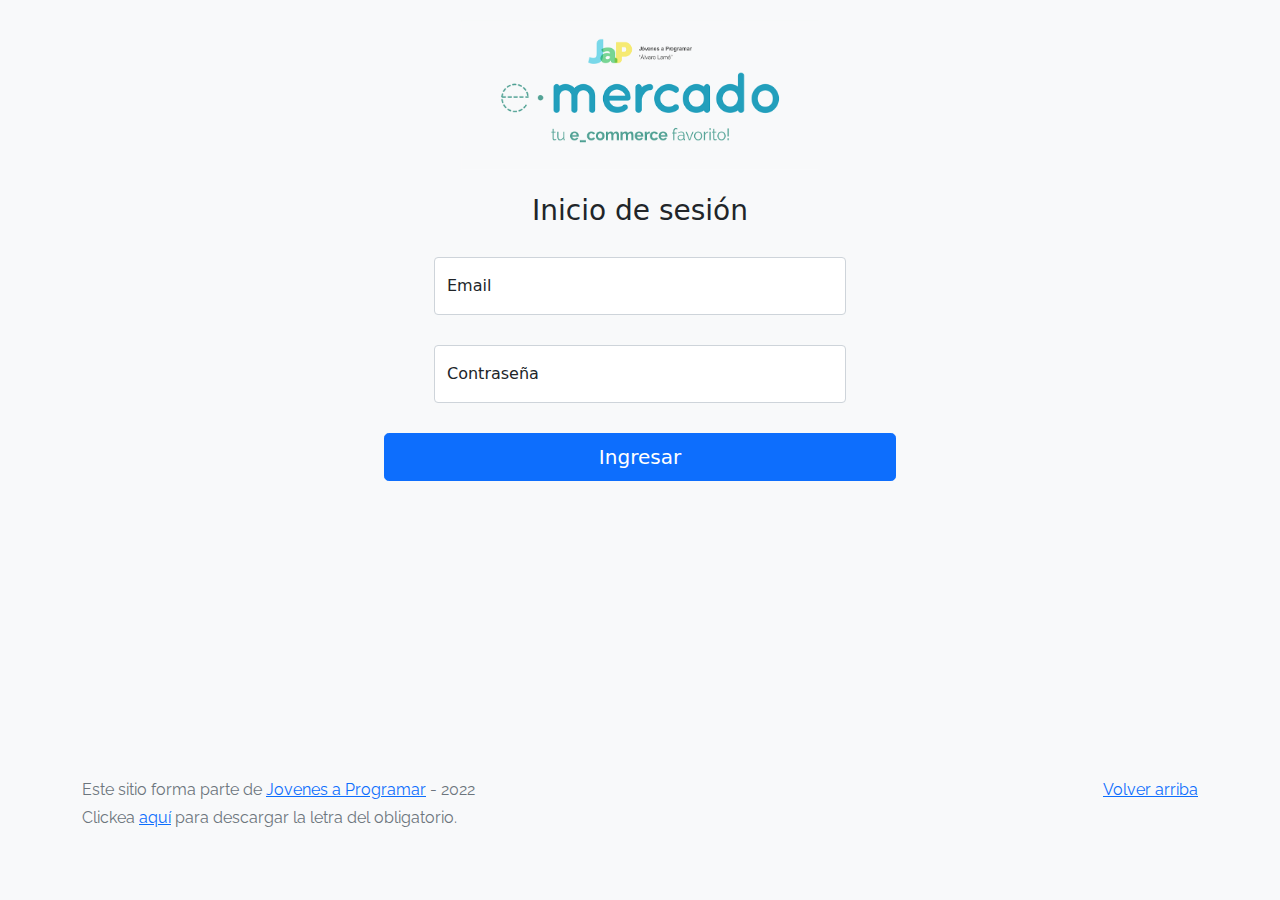
<file: index.html>
<!DOCTYPE html>
<html lang="es">

<head>
  <meta http-equiv="Content-Type" content="text/html; charset=UTF-8">
  <meta name="viewport" content="width=device-width, initial-scale=1, shrink-to-fit=no">
  <title>eMercado - Todo lo que busques está aquí</title>

  <link href="https://fonts.googleapis.com/css?family=Raleway:300,300i,400,400i,700,700i,900,900i" rel="stylesheet">
  <link href="css/bootstrap.min.css" rel="stylesheet">
  <link href="css/styles.css" rel="stylesheet">
</head>

<body>
  <nav class="navbar navbar-expand-lg navbar-dark bg-dark p-1">
    <div class="container">
      <button class="navbar-toggler" type="button" data-bs-toggle="collapse" data-bs-target="#navbarNav"
        aria-controls="navbarNav" aria-expanded="false" aria-label="Toggle navigation">
        <span class="navbar-toggler-icon"></span>
      </button>
      <div class="collapse navbar-collapse" id="navbarNav">
        <ul class="navbar-nav w-100 justify-content-between">
          <li class="nav-item">
            <a class="nav-link active" href="index.html">Inicio</a>
          </li>
          <li class="nav-item">
            <a class="nav-link" href="categories.html">Categorías</a>
          </li>
          <li class="nav-item">
            <a class="nav-link" href="sell.html">Vender</a>
          </li>
          <li class="nav-item">
          </li>
        </ul>
      </div>
    </div>
  </nav>
  <main>
    <div class="jumbotron text-center"></div>
    <div class="album py-5 bg-light">
      <div class="container">
        <div class="row">
          <div class="col-md-4">
            <div class="card mb-4 shadow-sm custom-card cursor-active" id="autos">
              <img class="bd-placeholder-img card-img-top" src="img/cars_index.jpg"
                alt="Imgagen representativa de la categoría 'Autos'">
              <h3 class="m-3">Autos</h3>
              <div class="card-body">
                <p class="card-text">Los mejores precios en autos 0 kilómetro, de alta y media gama.</p>
              </div>
            </div>
          </div>
          <div class="col-md-4">
            <div class="card mb-4 shadow-sm custom-card cursor-active" id="juguetes">
              <img class="bd-placeholder-img card-img-top" src="img/toys_index.jpg"
                alt="Imgagen representativa de la categoría 'Juguetes'">
              <h3 class="m-3">Juguetes</h3>
              <div class="card-body">
                <p class="card-text">Encuentra aquí los mejores precios para niños/as de cualquier edad.</p>
              </div>
            </div>
          </div>
          <div class="col-md-4">
            <div class="card mb-4 shadow-sm custom-card cursor-active" id="muebles">
              <img class="bd-placeholder-img card-img-top" src="img/furniture_index.jpg"
                alt="Imgagen representativa de la categoría 'Muebles'">
              <h3 class="m-3">Muebles</h3>
              <div class="card-body">
                <p class="card-text">Muebles antiguos, nuevos y para ser armados por uno mismo.</p>
              </div>
            </div>
          </div>
        </div>
        <div class="row">
          <a class="btn btn-light btn-lg btn-block" href="categories.html">Y mucho más!</a>
        </div>
      </div>
    </div>
  </main>
  <footer class="text-muted">
    <div class="container">
      <p class="float-end">
        <a href="#">Volver arriba</a>
      </p>
      <p>Este sitio forma parte de <a href="https://jovenesaprogramar.edu.uy/" target="_blank">Jovenes a Programar</a> -
        2022</p>
      <p>Clickea <a target="_blank" href="Letra.pdf">aquí</a> para descargar la letra del obligatorio.</p>
    </div>
  </footer>
  <script src="js/bootstrap.bundle.min.js"></script>
  <script src="js/index.js"></script>
  <script src="js/init.js"></script>
</body>

</html>
</file>
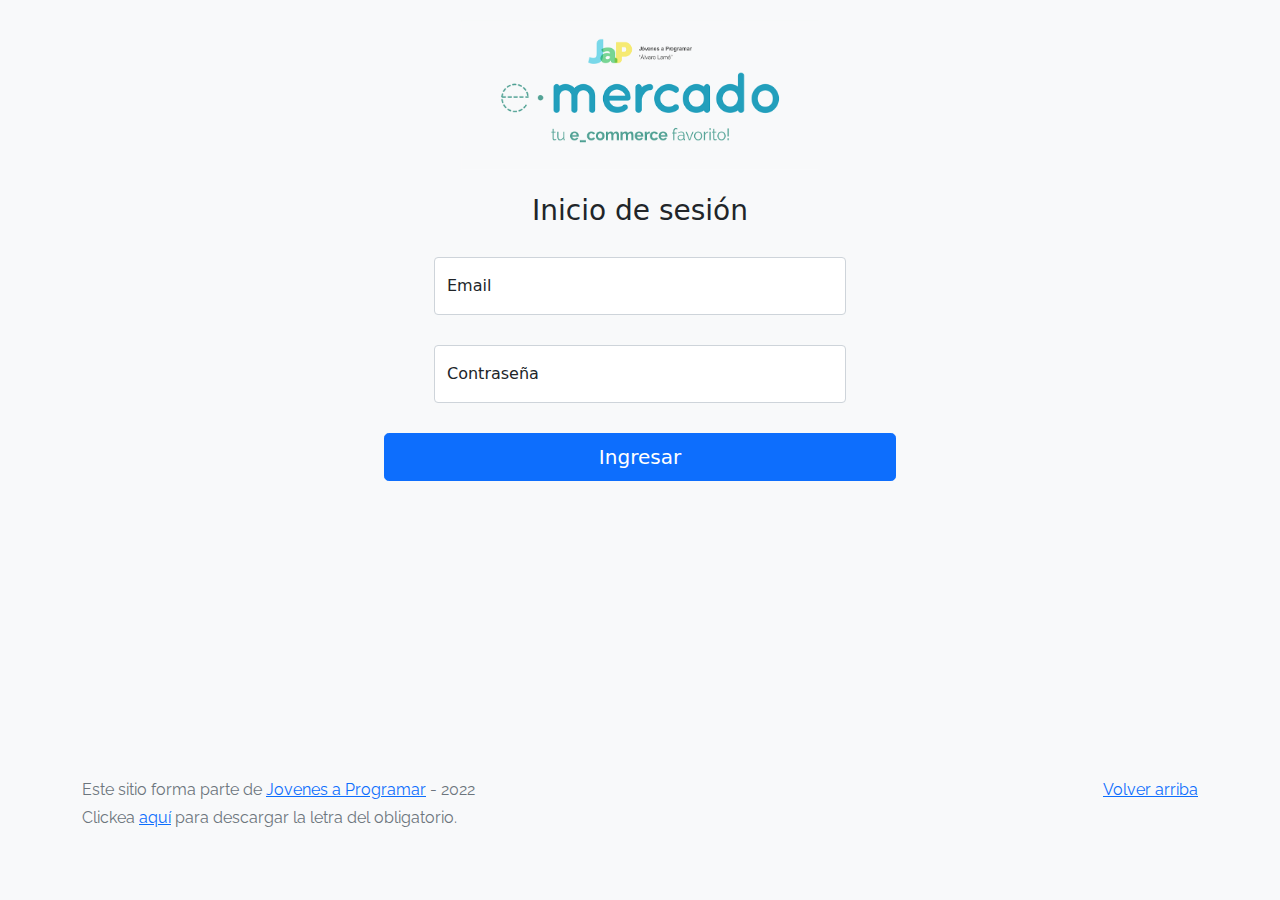
<file: cart.html>
<!DOCTYPE html>
<html lang="es">

<head>
  <meta http-equiv="Content-Type" content="text/html; charset=UTF-8">
  <meta name="viewport" content="width=device-width, initial-scale=1, shrink-to-fit=no">
  <title>eMercado - Todo lo que busques está aquí</title>
  <link href="https://fonts.googleapis.com/css?family=Raleway:300,300i,400,400i,700,700i,900,900i" rel="stylesheet">
  <link href="css/bootstrap.min.css" rel="stylesheet">
  <link href="css/font-awesome.min.css" rel="stylesheet">
  <link href="css/styles.css" rel="stylesheet">
</head>

<body>
  <nav class="navbar navbar-expand-lg navbar-dark bg-dark p-1">
    <div class="container">
      <button class="navbar-toggler" type="button" data-bs-toggle="collapse" data-bs-target="#navbarNav"
        aria-controls="navbarNav" aria-expanded="false" aria-label="Toggle navigation">
        <span class="navbar-toggler-icon"></span>
      </button>
      <div class="collapse navbar-collapse" id="navbarNav">
        <ul class="navbar-nav w-100 justify-content-between">
          <li class="nav-item">
            <a class="nav-link" href="index.html">Inicio</a>
          </li>
          <li class="nav-item">
            <a class="nav-link" href="categories.html">Categorías</a>
          </li>
          <li class="nav-item">
            <a class="nav-link" href="sell.html">Vender</a>
          </li>
          <li class="nav-item">
          </li>
        </ul>
      </div>
    </div>
  </nav>
  <main>
    <div class="mx-auto p-4 container">
        <div class=" my-2 text-center">
          <h2>Carrito de compras</h2>
        </div>


        <div id="empty-cart-alert" hidden>
          <div class="m-5 p-5 bg-light d-flex justify-content-between">
            <div>
              <h4 class="alert-heading">No hay productos en el carrito...</h4>
            </div>
            <div>
              <a href="categories.html"><button class=" btn btn-dark">Buscar productos</button></a>
            </div>
          </div>
        </div>

        
        <div class=" m-5 p-2 lead" id="cart-div">
          <div class="row h-100">
            <div class="col-9 d-flex align-items-end">
              <h4 class="" id="cartListTitle">Artículos a comprar</h4>
            </div>
            <div class="col-3 my-auto d-flex align-items-start p-2">
              <a class="btn btn-success" href="categories.html"><i class="fas fa-plus fa-align-left mx-2"></i>Seguir comprando</a>
            </div>
          </div>
          <div class=" m-3">
            <table class="table small mt-4">
              <thead class=" text-center">
                <tr>
                  <th scope="col"></th>
                  <th scope="col">Nombre</th>
                  <th scope="col">Costo</th>
                  <th scope="col">Cantidad</th>
                  <th scope="col">Subtotal</th>
                  <th scope="col"></th>
                </tr>
              </thead>
              <tbody class=" align-middle text-center" id="cart-table">
                
              </tbody>
            </table>
            <div class="text-danger p-3 text-center" id="cartListInvalidFeedback" hidden>
              La cantidad debe ser mayor que uno en todos los productos.
            </div>
          </div>

          <hr class=" my-5">

          <div class="">
            <form action="" novalidate>
              <h4 >Tipo de envío</h4>
              <div class=" m-2 mb-5">
                <div class="form-check">
                  <input class="form-check-input" type="radio" value="0.15" name="shipping-radio" id="premium" onchange="showCosts()">
                  <label class="form-check-label" for="premium">
                    Premium: 2 a 5 días (15%)
                  </label>
                </div>
                <div class="form-check">
                  <input class="form-check-input" type="radio" value="0.07" name="shipping-radio" id="express" onchange="showCosts()">
                  <label class="form-check-label" for="express">
                    Express: 5 a 8 días (7%)
                  </label>
                </div>
                <div class="form-check">
                  <input class="form-check-input" type="radio" value="0.05" name="shipping-radio" id="standard" onchange="showCosts()" checked>
                  <label class="form-check-label" for="standard">
                    Standard: 12 a 15 días (5%)
                  </label>
                </div>
              </div>
              <h4 id="shippingAdressTitle">Dirección de envío</h4>
              <div class="container">
                <div class="row my-2">
                  <div class="col">
                    <label for="street" class=" form-label">Calle</label>
                    <input type="text" class="form-control toValidateAdress" id="street" required>
                    <div class="invalid-feedback">
                      Ingresa una calle.
                    </div>
                  </div>
                  <div class="col">
                    <label for="number" class=" form-label">Número</label>
                    <input type="text" class="form-control w-75 toValidateAdress" id="number" required>
                    <div class="invalid-feedback">
                      Ingresa un número.
                    </div>
                  </div>
                </div>
                <div class="row my-2">
                  <div class="col">
                    <label for="corner" class=" form-label">Esquina</label>
                    <input type="text" class="form-control toValidateAdress" id="corner" required>
                    <div class="invalid-feedback">
                      Ingresa una esquina.
                    </div>
                  </div>
                  <div class="col">
                  </div>
                </div>
              </div>
              <hr class=" my-5">
              <h4 class=" mb-4">Costos</h4>
              <div>
                <ul class="list-group mx-2">
                  <li class="list-group-item">
                    <div class="row">
                      <div class="col-10"><p>Subtotal</p></div>
                      <div class="col-2" id="subTotal">X</div>
                    </div>
                    <div>
                      <p class=" text-muted small">Costo unitario del producto por unidad</p>
                    </div></li>
                    <li class="list-group-item">
                       <div class="row">
                         <div class="col-10"><p>Costo de envío</p></div>
                         <div class="col-2" id="costoDeEnvio">X</div>
                       </div>
                       <div>
                         <p class=" text-muted small">Según el tipo de envío</p>
                       </div></li>
                    <li class="list-group-item">
                      <div class="row">
                        <div class="col-10 my-2"><p>Total</p></div>
                        <div class="col-2 fw-bold my-2" id="total">X</div>
                      </div>
                </ul>
              </div>
              <hr class=" my-5">
              <h4>Forma de pago</h4>
              <div class="p-3 row">
                <p class="col-3 d-flex align-content-center my-auto" id="payMethodText">No se ha seleccionado</p>
                <button type="button" class="btn btn-link mx-3 my-auto col-2" id="payMethodButton" data-bs-toggle="modal" data-bs-target="#payModal">
                  Seleccionar 
                </button>
                <div class="row invalid-feedback">
                  Debe seleccionar una forma de pago.
                </div>
              </div>
              <div class="my-5">
                <button class="btn btn-primary btn-lg w-100" id="buyButton">Finalizar compra</button>
              </div>
              <div class="alert alert-success alert-dismissible fade show" role="alert" id="successAlert" hidden>
                Has comprado con éxito!
                <button type="button" class="btn-close" data-bs-dismiss="alert" aria-label="Close"></button>
              </div>
                
                <!-- Modal -->
                <div class="modal fade" id="payModal" tabindex="-1" aria-labelledby="payModalLabel" aria-hidden="true">
                  <div class="modal-dialog">
                    <div class="modal-content">
                      <div class="modal-header">
                        <h5 class="modal-title fw-bold" id="payModalLabel">Forma de pago</h5>
                        <p class="text-danger my-auto" id="payModalFeedbackText" hidden>Seleccione una forma de pago</p>
                      </div>
                      <div class="modal-body small p-4">
                        <div>
                          <input class="form-check-input" type="radio" name="flexRadioPayForm" id="flexRadioCreditCard" value="creditCard" onclick="changePayMethod(this.value)">
                          <label class="form-check-label" for="flexRadioDefault1" id="creditCardLabel">
                            Tarjeta de crédito
                          </label>
                          <hr>
                          <div class="row">
                            <div class="col-6">
                              <label for="exampleFormControlInput1" class="form-label">Número de tarjeta</label>
                              <input type="text" class="form-control creditCard modalInput" id="cardNum" disabled>
                            </div>
                            <div class="col-6">
                              <label for="exampleFormControlInput1" class="form-label">Código de seg.</label>
                              <input type="text" class="form-control w-50 creditCard modalInput" id="cardCode" disabled>
                            </div>
                          </div>
                          <div class="row">
                            <div class="col-6 mt-3">
                              <label for="exampleFormControlInput1" class="form-label">Vencimiento (MM/AA)</label>
                              <input type="text" class="form-control creditCard modalInput" id="cardExp" disabled>
                            </div>
                          </div>
                        </div>
                        <div class="mt-4">
                          <input class="form-check-input" type="radio" name="flexRadioPayForm" id="flexRadioTransfer" value="transfer" onclick="changePayMethod(this.value)">
                          <label class="form-check-label" for="flexRadioDefault1" id="transferLabel">
                            Transferencia bancaria
                          </label>
                          <hr>
                          <div class="row">
                            <div class="col-6">
                              <label for="exampleFormControlInput1" class="form-label">Número de cuenta</label>
                              <input type="text" class="form-control transfer modalInput" id="accountNum" disabled>
                            </div>
                          </div>
                        </div>
                      </div>
                      <div class="modal-footer">
                        <button type="button" class="btn btn-primary" data-bs-dismiss="modal">Cerrar</button>
                      </div>
                    </div>
                  </div>
                </div>
            </form>
          </div>
        </div>
    </div>
  </main>
  <footer class="text-muted">
    <div class="container">
      <p class="float-end">
        <a href="#">Volver arriba</a>
      </p>
      <p>Este sitio forma parte de <a href="https://jovenesaprogramar.edu.uy/" target="_blank">Jovenes a Programar</a> -
        2022</p>
      <p>Clickea <a target="_blank" href="Letra.pdf">aquí</a> para descargar la letra del obligatorio.</p>
    </div>
  </footer>
  <div id="spinner-wrapper">
    <div class="lds-ring">
      <div></div>
      <div></div>
      <div></div>
      <div></div>
    </div>
  </div>
  <script src="js/bootstrap.bundle.min.js"></script>
  <script src="js/init.js"></script>
  <script src="js/cart.js"></script>
</body>

</html>
</file>
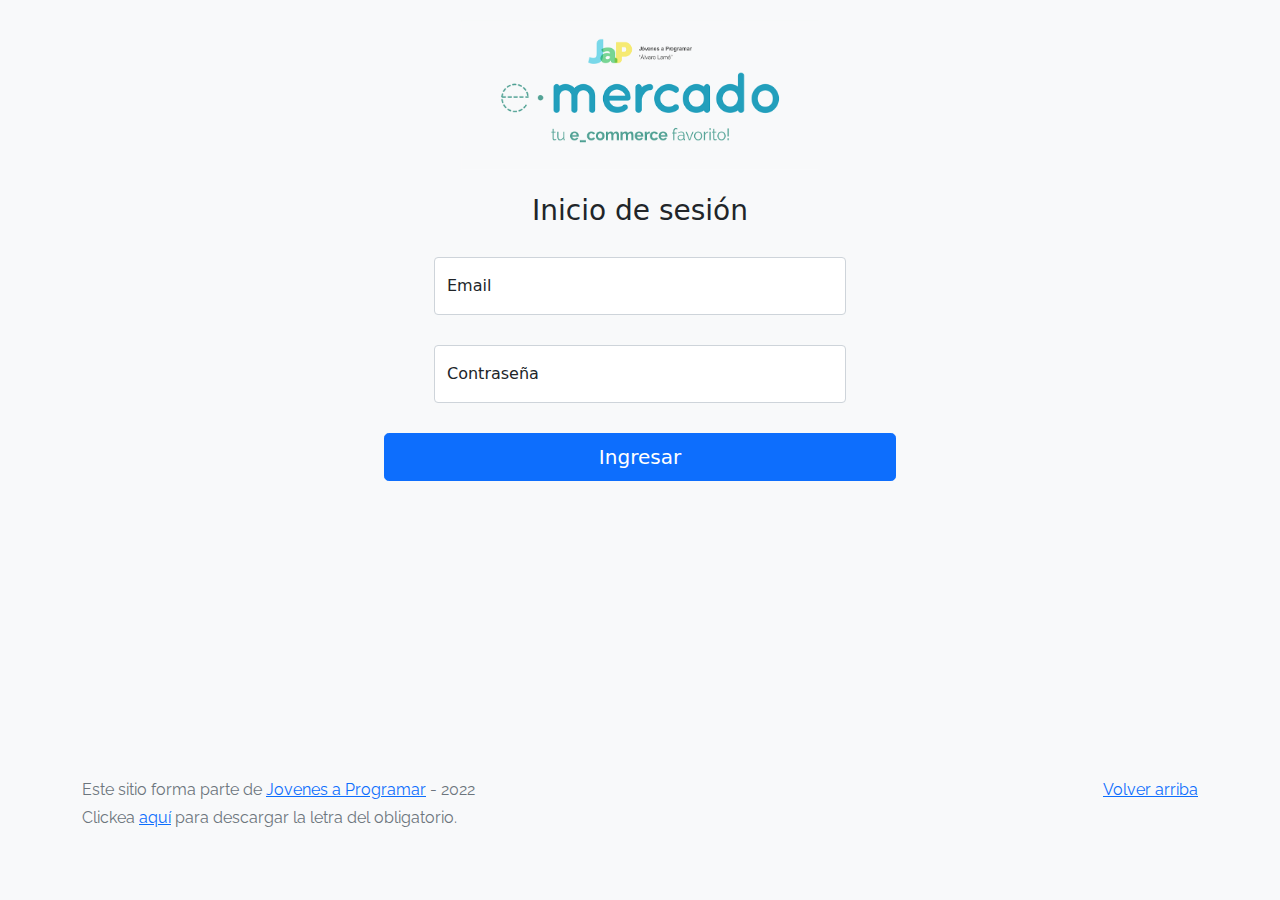
<file: categories.html>
<!DOCTYPE html>
<html lang="es">

<head>
  <meta http-equiv="Content-Type" content="text/html; charset=UTF-8">
  <meta name="viewport" content="width=device-width, initial-scale=1, shrink-to-fit=no">
  <title>eMercado - Todo lo que busques está aquí</title>

  <link href="https://fonts.googleapis.com/css?family=Raleway:300,300i,400,400i,700,700i,900,900i" rel="stylesheet">
  <link href="css/font-awesome.min.css" rel="stylesheet">
  <link href="css/bootstrap.min.css" rel="stylesheet">
  <link href="css/styles.css" rel="stylesheet">
</head>

<body>
  <nav class="navbar navbar-expand-lg navbar-dark bg-dark p-1">
    <div class="container">
      <button class="navbar-toggler" type="button" data-bs-toggle="collapse" data-bs-target="#navbarNav"
        aria-controls="navbarNav" aria-expanded="false" aria-label="Toggle navigation">
        <span class="navbar-toggler-icon"></span>
      </button>
      <div class="collapse navbar-collapse" id="navbarNav">
        <ul class="navbar-nav w-100 justify-content-between">
          <li class="nav-item">
            <a class="nav-link" href="index.html">Inicio</a>
          </li>
          <li class="nav-item">
            <a class="nav-link active" href="categories.html">Categorías</a>
          </li>
          <li class="nav-item">
            <a class="nav-link" href="sell.html">Vender</a>
          </li>
          <li class="nav-item">
          </li>
        </ul>
      </div>
    </div>
  </nav>
  <main class="pb-5">
    <div class="text-center p-4">
      <h2>Categorías</h2>
      <p class="lead">Verás aquí todas las categorías del sitio.</p>
    </div>
    <div class="container">
      <div class="row">
        <div class="col text-end">
          <div class="btn-group btn-group-toggle mb-4" data-bs-toggle="buttons">
            <input type="radio" class="btn-check" name="options" id="sortAsc">
            <label class="btn btn-light btn-filter" for="sortAsc">A-Z</label>
            <input type="radio" class="btn-check" name="options" id="sortDesc">
            <label class="btn btn-light btn-filter" for="sortDesc">Z-A</label>
            <input type="radio" class="btn-check" name="options" id="sortByCount" checked>
            <label class="btn btn-light btn-filter" for="sortByCount"><i class="fas fa-sort-amount-down mr-1"></i></label>
          </div>
        </div>
      </div>
      <div class="row">
        <div class="col-lg-6 offset-lg-6 col-md-12 mb-1 container">
          <div class="row container p-0 m-0">
            <div class="col">
              <p class="font-weight-normal text-end my-2">Cant.</p>
            </div>
            <div class="col">
              <input class="form-control" type="number" placeholder="min." id="rangeFilterCountMin">
            </div>
            <div class="col">
              <input class="form-control" type="number" placeholder="máx." id="rangeFilterCountMax">
            </div>
            <div class="col-3 p-0">
              <div class="btn-group" role="group">
                <button class="btn btn-light btn-block" id="rangeFilterCount">Filtrar</button>
                <button class="btn btn-link btn-sm" id="clearRangeFilter">Limpiar</button>
              </div>
            </div>
          </div>
        </div>
      </div>
      <div class="row">
        <div class="list-group" id="cat-list-container">
        </div>
      </div>
    </div>
  </main>
  <footer class="text-muted">
    <div class="container">
      <p class="float-end">
        <a href="#">Volver arriba</a>
      </p>
      <p>Este sitio forma parte de <a href="https://jovenesaprogramar.edu.uy/" target="_blank">Jovenes a Programar</a> -
        2022</p>
      <p>Clickea <a target="_blank" href="Letra.pdf">aquí</a> para descargar la letra del obligatorio.</p>
    </div>
  </footer>
  <div id="spinner-wrapper">
    <div class="lds-ring">
      <div></div>
      <div></div>
      <div></div>
      <div></div>
    </div>
  </div>
  <script src="js/bootstrap.bundle.min.js"></script>
  <script src="js/init.js"></script>
  <script src="js/categories.js"></script>
</body>

</html>
</file>
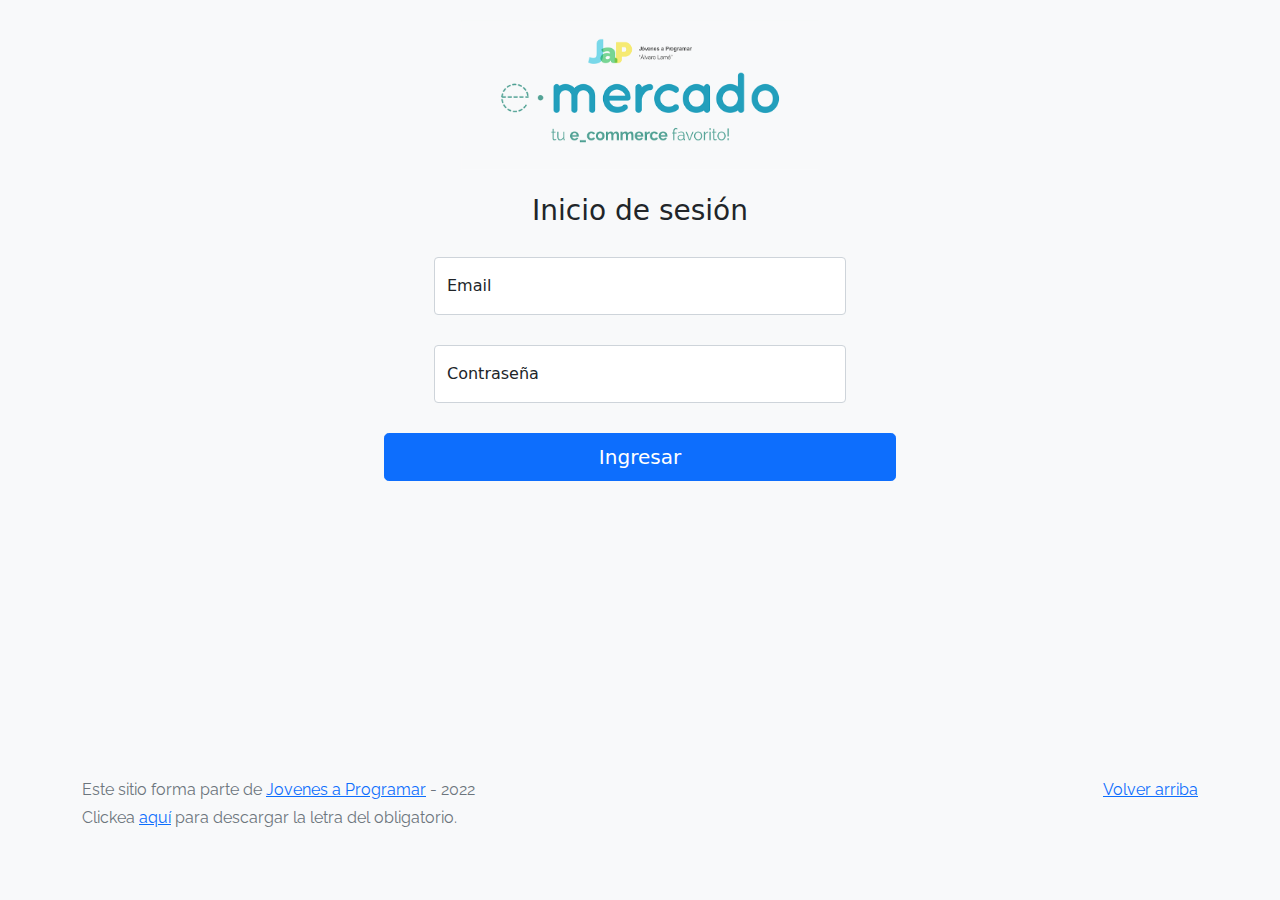
<file: login.html>
<!DOCTYPE html>
<html lang="es">

<head>
  <meta http-equiv="Content-Type" content="text/html; charset=UTF-8">
  <meta name="viewport" content="width=device-width, initial-scale=1, shrink-to-fit=no">
  <title>eMercado - Todo lo que busques está aquí</title>

  <link href="https://fonts.googleapis.com/css?family=Raleway:300,300i,400,400i,700,700i,900,900i" rel="stylesheet">
  <link href="css/bootstrap.min.css" rel="stylesheet">
  <link href="css/styles.css" rel="stylesheet">
  <style>
    body {
      background-color: rgb(248, 249, 250);
    }
  </style>
</head>

<body>

  <body class="text-center login-background">
    <main class="form-signin">
      <form novalidate>
        <img class="mb-4" src="img/login.png" alt="login image">
        <h1 class="h3 mb-3 fw-normal">Inicio de sesión</h1>

        <div class="form-floating">
          <input type="email" class="form-control" id="email" placeholder="name@example.com" required>
          <label for="floatingInput">Email</label>
          <div class="invalid-feedback">
            Ingresa tu email.
          </div>
        </div>
        <div class="form-floating">
          <input type="password" class="form-control" id="password" placeholder="Password" required>
          <label for="floatingPassword">Contraseña</label>
          <div class="invalid-feedback">
            Ingresa tu contraseña.
          </div>
        </div>
        <button class="w-100 btn btn-lg btn-primary" type="submit" id="lgBtn">Ingresar</button>

        <div id="g_id_onload"
         data-client_id="337129295958-612mpjkvrt7o5lej5l8ekdjqp88a6okp.apps.googleusercontent.com"
         data-login_uri=""
         data-auto_prompt="false">
      </div>
      <div class="g_id_signin mt-3"
         data-type="standard"
         data-size="large"
         data-theme="outline"
         data-text="sign_in_with"
         data-shape="rectangular"
         data-logo_alignment="center">
      </div>
      
      </form>
    </main>
    <footer class="text-muted lg-footer">
      <div class="container">
        <p class="float-end">
          <a href="#">Volver arriba</a>
        </p>
        <p>Este sitio forma parte de <a href="https://jovenesaprogramar.edu.uy/" target="_blank">Jovenes a Programar</a>
          -
          2022</p>
        <p>Clickea <a target="_blank" href="Letra.pdf">aquí</a> para descargar la letra del obligatorio.</p>
      </div>
    </footer>
    <div id="spinner-wrapper">
      <div class="lds-ring">
        <div></div>
        <div></div>
        <div></div>
        <div></div>
      </div>
    </div>
    <script src="https://accounts.google.com/gsi/client" async defer></script>
    <script src="js/login.js"></script>
    <script src="js/init.js"></script>
  </body>

</html>
</file>
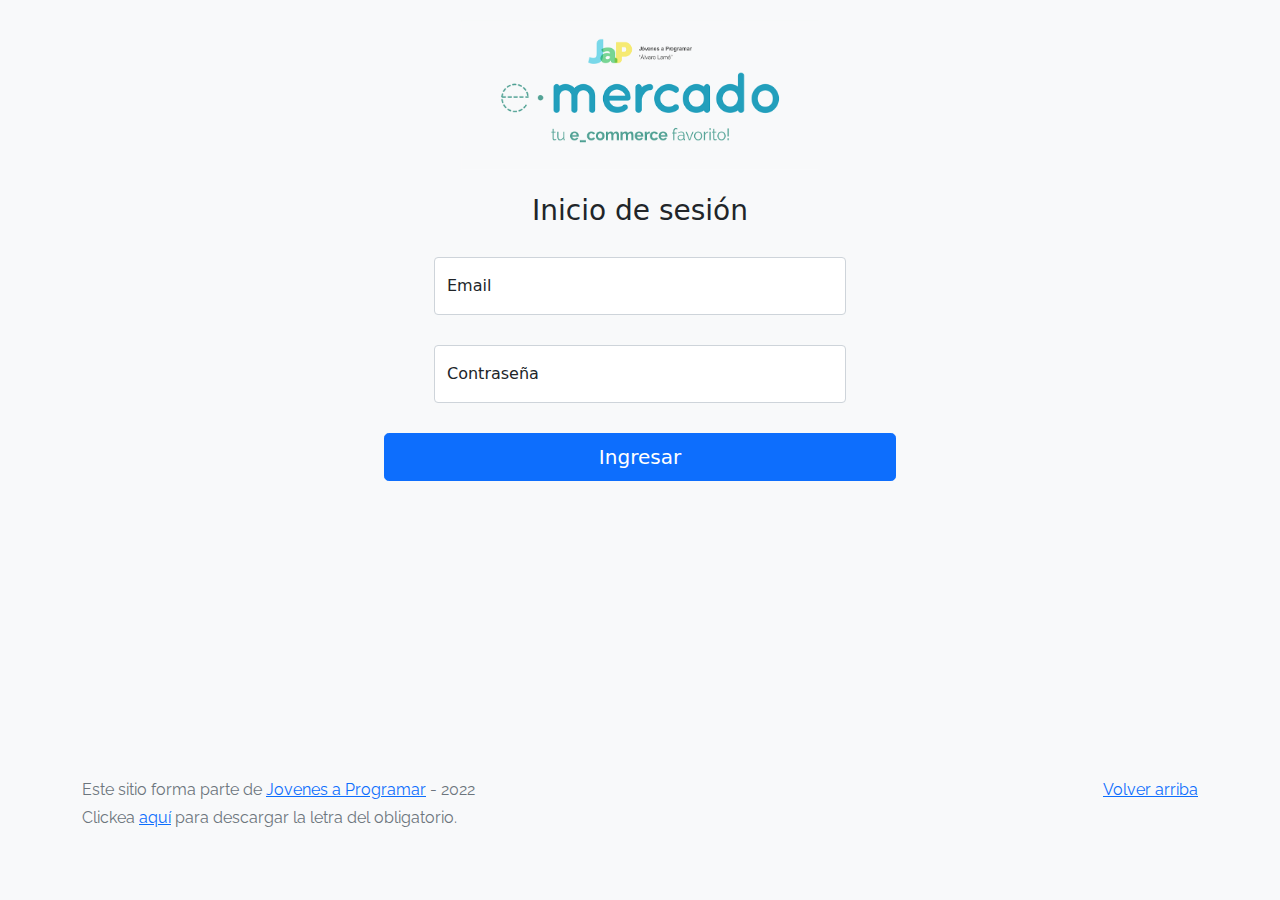
<file: my-profile.html>
<!DOCTYPE html>
<html lang="es">

<head>
  <meta http-equiv="Content-Type" content="text/html; charset=UTF-8">
  <meta name="viewport" content="width=device-width, initial-scale=1, shrink-to-fit=no">
  <title>eMercado - Todo lo que busques está aquí</title>
  <link href="https://fonts.googleapis.com/css?family=Raleway:300,300i,400,400i,700,700i,900,900i" rel="stylesheet">
  <link href="css/bootstrap.min.css" rel="stylesheet">
  <link href="css/styles.css" rel="stylesheet">
  <style>
    .bd-placeholder-img {
      font-size: 1.125rem;
      text-anchor: middle;
      -webkit-user-select: none;
      -moz-user-select: none;
      -ms-user-select: none;
      user-select: none;
    }

    @media (min-width: 768px) {
      .bd-placeholder-img-lg {
        font-size: 3.5rem;
      }
    }
  </style>
</head>

<body>
  <nav class="navbar navbar-expand-lg navbar-dark bg-dark p-1">
    <div class="container">
      <button class="navbar-toggler" type="button" data-bs-toggle="collapse" data-bs-target="#navbarNav"
        aria-controls="navbarNav" aria-expanded="false" aria-label="Toggle navigation">
        <span class="navbar-toggler-icon"></span>
      </button>
      <div class="collapse navbar-collapse" id="navbarNav">
        <ul class="navbar-nav w-100 justify-content-between">
          <li class="nav-item">
            <a class="nav-link" href="index.html">Inicio</a>
          </li>
          <li class="nav-item">
            <a class="nav-link" href="categories.html">Categorías</a>
          </li>
          <li class="nav-item">
            <a class="nav-link" href="sell.html">Vender</a>
          </li>
          <li class="nav-item">
          </li>
        </ul>
      </div>
    </div>
  </nav>
  <main>
    <div class="container mx-auto p-4">
      <div class="m-5 p-2">
        <div class="row align-items-center">
          <div class="col-10">
            <h2>Perfil</h2>
          </div>
          <div class="col-2">
            <img src="img/img_perfil.png" alt="foto-de-perfil" id="profilePic" class=" border border-2" style="width: 70%;">
          </div>
        </div>
        <hr class="mt-4">
        <form action="" novalidate>
          <div class="row">
            <div class="col-6">
              <div>
                <label for="profileName" class="form-label">Primer nombre*</label>
                <input type="text" class="form-control mb-3 toValidate" id="profileName" required>
                <div class="invalid-feedback">
                  Debe ingresar un nombre.
                </div>
              </div>
              <div>
                <label for="profileSurname" class="form-label">Primer apellido*</label>
                <input type="text" class="form-control mb-3 toValidate" id="profileSurname" required>
                <div class="invalid-feedback">
                  Debe ingresar un apellido.
                </div>
              </div>
              <div>
                <label for="profileEmail" class="form-label">Email*</label>
                <input type="email" class="form-control mb-3 toValidate" id="profileEmail" required>
                <div class="invalid-feedback">
                  Debe ingresar un mail.
                </div>
              </div>
              <div>
                <label for="profileContact" class="form-label">Teléfono de contacto*</label>
                <input type="text" inputmode="numeric" class="form-control mb-3 toValidate" id="profileContact" required>
                <div class="invalid-feedback">
                  Debe ingresar un numero de contacto.
                </div>
              </div>
              </div>
          <div class="col-6">
            <div>
              <label for="profileName2" class="form-label">Segundo nombre</label>
              <input type="text" class="form-control mb-3" id="profileName2">
            </div>
            <div>
              <label for="profileSurname2" class="form-label">Segundo apellido</label>
              <input type="text" class="form-control mb-3" id="profileSurname2">
            </div>
            <div>
              <label for="profileImgInput" class="form-label">Imagen de perfil</label>
              <input type="file" class="form-control mb-3" id="profileImgInput" accept="image/png, image/jpeg">
            </div>
            <div class=" d-flex justify-content-center">
              <button type="submit" class="btn btn-primary w-50 mt-5 " id="saveChangesBtn">Guardar cambios</button>
            </div>
          </div>
        </form>
        <div id="successAlert"></div>
          <hr class="mt-5">
        </div>
      </div>
    </div>
  </main>
  <footer class="text-muted">
    <div class="container">
      <p class="float-end">
        <a href="#">Volver arriba</a>
      </p>
      <p>Este sitio forma parte de <a href="https://jovenesaprogramar.edu.uy/" target="_blank">Jovenes a Programar</a> -
        2022</p>
      <p>Clickea <a target="_blank" href="Letra.pdf">aquí</a> para descargar la letra del obligatorio.</p>
    </div>
  </footer>
  <script src="js/bootstrap.bundle.min.js"></script>
  <script src="js/init.js"></script>
  <script src="js/my-profile.js"></script>
</body>

</html>
</file>
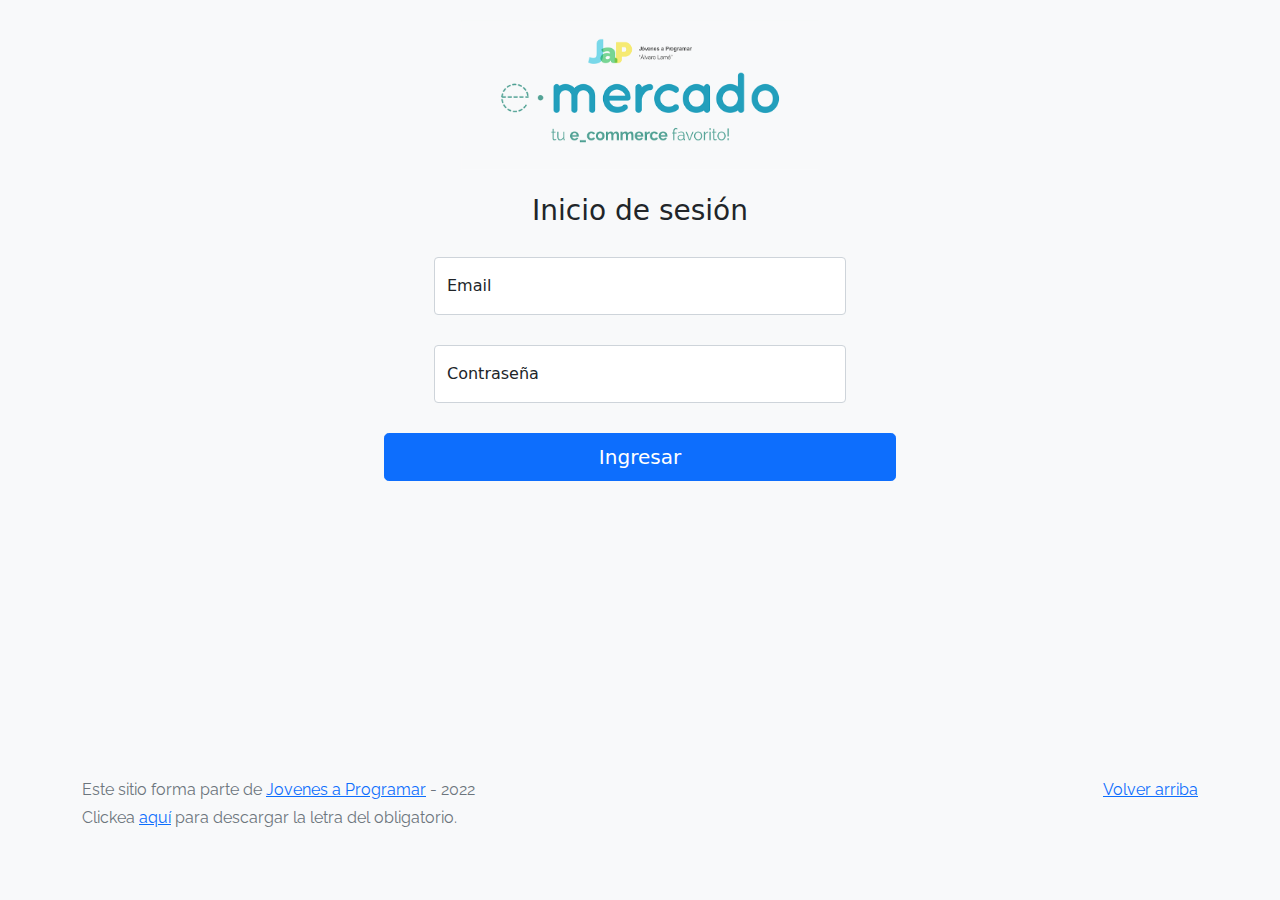
<file: product-info.html>
<!DOCTYPE html>
<html lang="es">

<head>
  <meta http-equiv="Content-Type" content="text/html; charset=UTF-8">
  <meta name="viewport" content="width=device-width, initial-scale=1, shrink-to-fit=no">
  <title>eMercado - Todo lo que busques está aquí</title>

  <link href="https://fonts.googleapis.com/css?family=Raleway:300,300i,400,400i,700,700i,900,900i" rel="stylesheet">
  <link href="css/font-awesome.min.css" rel="stylesheet">
  <link href="css/bootstrap.min.css" rel="stylesheet">
  <link href="css/styles.css" rel="stylesheet">
</head>

<body>
  <nav class="navbar navbar-expand-lg navbar-dark bg-dark p-1">
    <div class="container">
      <button class="navbar-toggler" type="button" data-bs-toggle="collapse" data-bs-target="#navbarNav"
        aria-controls="navbarNav" aria-expanded="false" aria-label="Toggle navigation">
        <span class="navbar-toggler-icon"></span>
      </button>
      <div class="collapse navbar-collapse" id="navbarNav">
        <ul class="navbar-nav w-100 justify-content-between">
          <li class="nav-item">
            <a class="nav-link" href="index.html">Inicio</a>
          </li>
          <li class="nav-item">
            <a class="nav-link" href="categories.html">Categorías</a>
          </li>
          <li class="nav-item">
            <a class="nav-link" href="sell.html">Vender</a>
          </li>
          <li class="nav-item">
          </li>
        </ul>
      </div>
    </div>
  </nav>

  <div class=" mx-4 my-3">
    <a class=" link-dark" href="products.html"><i class="fas fa-arrow-left"></i> Volver al listado</a>
  </div>
  <div class="mx-auto p-4 container" id="prod-info-container">

  </div>

  <div class="mx-auto p-4 container">
    <div class="mx-5 p-2">
      <h4>Comentarios</h4>
      <div class="p-2" id="prod-comments">
      </div>
    </div>
    <div class="mx-5 p-4">
      <h4>Comentar</h4>
      <form action="" class="form-group">
        <p>Tu opinión</p>
        <textarea name="comment" id="comment" cols="100" rows="5" class="form-control w-75 my-2"></textarea>
        <p>Tu puntuación</p>
        <select name="score" id="starScore" class="form-control w-25">
          <option value="1">1</option>
          <option value="2">2</option>
          <option value="3">3</option>
          <option value="4">4</option>
          <option value="5">5</option>
        </select>
        <input type="submit" id="submitComm" class="btn btn-primary mt-4">
      </form>
      <hr class="mt-5"> 
    </div>
    <div class="mx-5 p-2">
      <h4>Productos Relacionados</h4>
      <div class="p-2">
        <div class="d-flex" id="rel-products">
        
        </div>
      </div>
    </div>
  </div>
  <footer class="text-muted">
    <div class="container">
      <p class="float-end">
        <a href="#">Volver arriba</a>
      </p>
      <p>Este sitio forma parte de <a href="https://jovenesaprogramar.edu.uy/" target="_blank">Jovenes a Programar</a> -
        2022</p>
      <p>Clickea <a target="_blank" href="Letra.pdf">aquí</a> para descargar la letra del obligatorio.</p>
    </div>
  </footer>
  <div id="spinner-wrapper">
    <div class="lds-ring">
      <div></div>
      <div></div>
      <div></div>
      <div></div>
    </div>
  </div>
  <script src="js/bootstrap.bundle.min.js"></script>
  <script src="js/init.js"></script>
  <script src="js/product-info.js"></script>
</body>

</html>
</file>
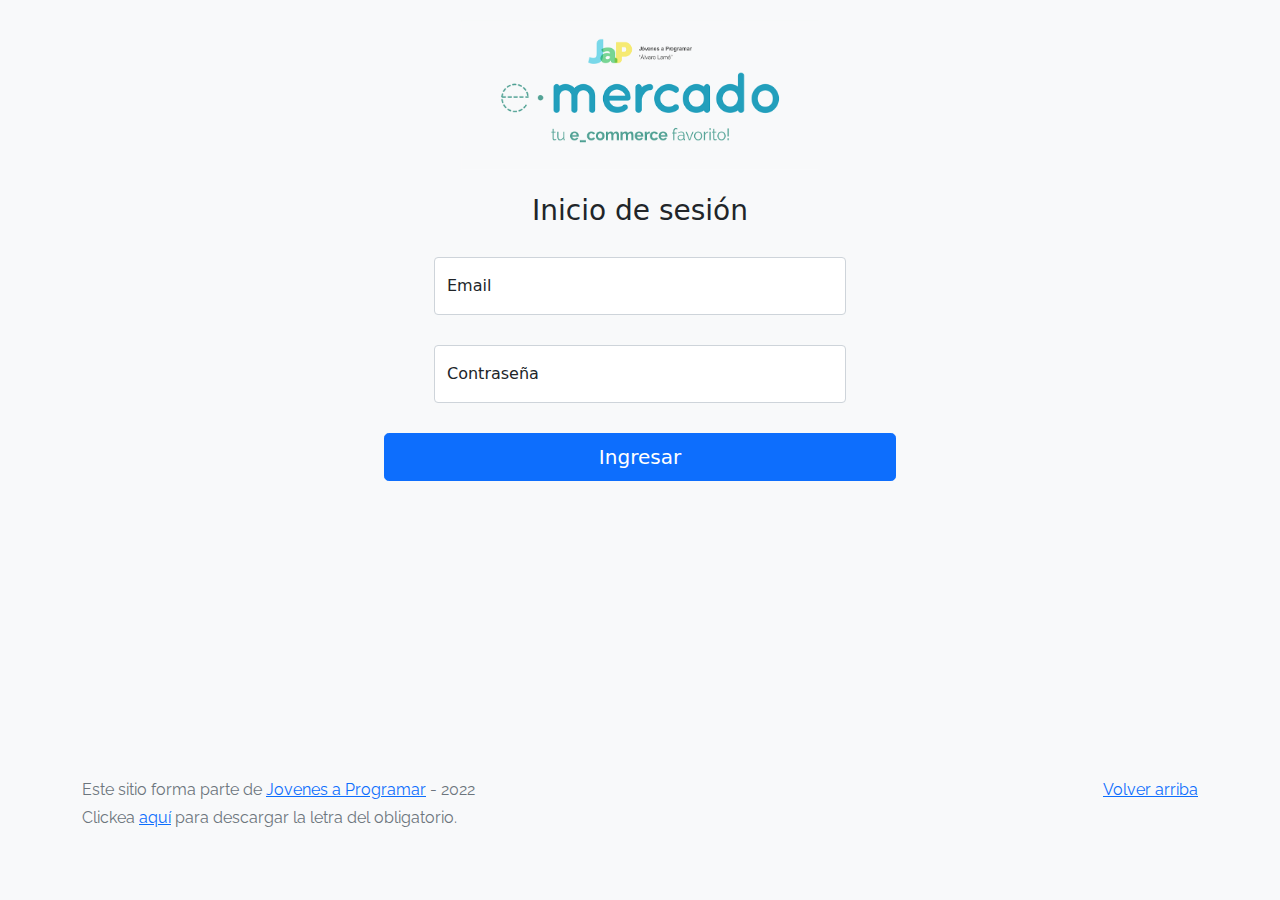
<file: products.html>
<!DOCTYPE html>
<html lang="es">

<head>
  <meta http-equiv="Content-Type" content="text/html; charset=UTF-8">
  <meta name="viewport" content="width=device-width, initial-scale=1, shrink-to-fit=no">
  <title>eMercado - Todo lo que busques está aquí</title>

  <link href="https://fonts.googleapis.com/css?family=Raleway:300,300i,400,400i,700,700i,900,900i" rel="stylesheet">
  <link href="css/font-awesome.min.css" rel="stylesheet">
  <link href="css/bootstrap.min.css" rel="stylesheet">
  <link href="css/styles.css" rel="stylesheet">
</head>

<body>
  <nav class="navbar navbar-expand-lg navbar-dark bg-dark p-1">
    <div class="container">
      <button class="navbar-toggler" type="button" data-bs-toggle="collapse" data-bs-target="#navbarNav"
        aria-controls="navbarNav" aria-expanded="false" aria-label="Toggle navigation">
        <span class="navbar-toggler-icon"></span>
      </button>
      <div class="collapse navbar-collapse" id="navbarNav">
        <ul class="navbar-nav w-100 justify-content-between">
          <li class="nav-item">
            <a class="nav-link" href="index.html">Inicio</a>
          </li>
          <li class="nav-item">
            <a class="nav-link" href="categories.html">Categorías</a>
          </li>
          <li class="nav-item">
            <a class="nav-link" href="sell.html">Vender</a>
          </li>
          <li class="nav-item">
          </li>
        </ul>
      </div>
    </div>
  </nav>
  <div class=" mx-4 my-3">
    <a class=" link-dark" href="categories.html"><i class="fas fa-arrow-left"></i> Volver al listado</a>
  </div>
  <main role="main" class="pb-5">
    <div class="text-center p-4">
        <h2>Productos</h2>
        <p class="lead" id="prod-lead"></p>
<!-- Barra de busqueda -->
        <div class="input-group search-bar">
          <span class="input-group-text" id="basic-addon1">
            <svg xmlns="http://www.w3.org/2000/svg" width="16" height="16" fill="currentColor" class="bi bi-search" viewBox="0 0 16 16">
              <path d="M11.742 10.344a6.5 6.5 0 1 0-1.397 1.398h-.001c.03.04.062.078.098.115l3.85 3.85a1 1 0 0 0 1.415-1.414l-3.85-3.85a1.007 1.007 0 0 0-.115-.1zM12 6.5a5.5 5.5 0 1 1-11 0 5.5 5.5 0 0 1 11 0z"></path>
            </svg>
          </span>
          <input type="search" class="form-control" placeholder=" Busque aquí productos" aria-label=" Busque aquí productos" aria-describedby="basic-addon1" id="searchBar">
        </div>
      </div>
    <div class="container">
<!-- Filtros de busqueda -->
<div class="row">
  <div class="col text-end">
    <div class="btn-group btn-group-toggle mb-4" data-bs-toggle="buttons">
            <input type="radio" class="btn-check" name="options" id="sortAsc">
            <label class="btn btn-light btn-filter" for="sortAsc">Precio: De menor a mayor</label>
            <input type="radio" class="btn-check" name="options" id="sortDesc">
            <label class="btn btn-light btn-filter" for="sortDesc">Precio: De mayor a menor</label>
            <input type="radio" class="btn-check" name="options" id="sortByCount" checked>
            <label class="btn btn-light btn-filter" for="sortByCount">Relevancia</label>
          </div>
        </div>
      </div>
      <div class="row">
        <div class="col-lg-6 offset-lg-6 col-md-12 mb-1 container">
          <div class="row container p-0 m-0">
            <div class="col">
              <p class="font-weight-normal text-end my-2">Precio</p>
            </div>
            <div class="col">
              <input class="form-control" type="number" placeholder="min." id="rangeFilterPriceMin">
            </div>
            <div class="col">
              <input class="form-control" type="number" placeholder="máx." id="rangeFilterPriceMax">
            </div>
            <div class="col-3 p-0">
              <div class="btn-group" role="group">
                <button class="btn btn-light btn-block" id="rangeFilterPrice">Filtrar</button>
                <button class="btn btn-link btn-sm" id="clearRangeFilter">Limpiar</button>
              </div>
            </div>
          </div>
        </div>
      </div>
        <div class="row">
            <div class="list-group" id="prod-list-container">

            </div>
        </div>
    </div>
</main>
  <!-- <main class="pb-5 container">
    <div class="container">
      <div class="alert alert-danger text-center" role="alert">
        <h4 class="alert-heading">Funcionalidad en desarrollo</h4>
      </div>
    </div>
  </main> -->
  <footer class="text-muted">
    <div class="container">
      <p class="float-end">
        <a href="#">Volver arriba</a>
      </p>
      <p>Este sitio forma parte de <a href="https://jovenesaprogramar.edu.uy/" target="_blank">Jovenes a Programar</a> -
        2022</p>
      <p>Clickea <a target="_blank" href="Letra.pdf">aquí</a> para descargar la letra del obligatorio.</p>
    </div>
  </footer>
  <div id="spinner-wrapper">
    <div class="lds-ring">
      <div></div>
      <div></div>
      <div></div>
      <div></div>
    </div>
  </div>
  <script src="js/bootstrap.bundle.min.js"></script>
  <script src="js/init.js"></script>
  <script src="js/products.js"></script>
</body>

</html>
</file>
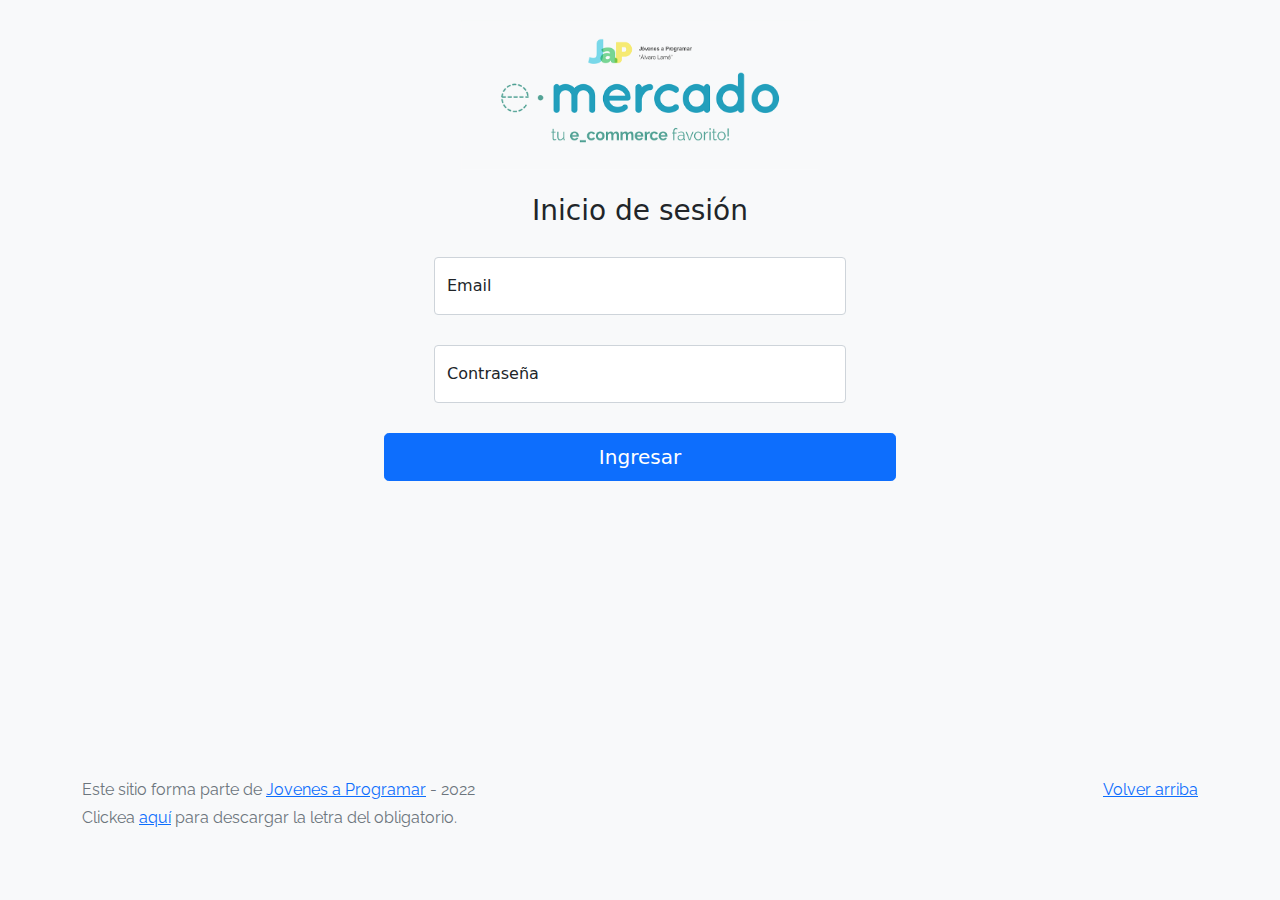
<file: sell.html>
<!DOCTYPE html>
<html lang="es">

<head>
  <meta http-equiv="Content-Type" content="text/html; charset=UTF-8">
  <meta name="viewport" content="width=device-width, initial-scale=1, shrink-to-fit=no">
  <title>eMercado - Todo lo que busques está aquí</title>
  <link href="https://fonts.googleapis.com/css?family=Raleway:300,300i,400,400i,700,700i,900,900i" rel="stylesheet">
  <link href="css/bootstrap.min.css" rel="stylesheet">
  <link href="css/dropzone.css" rel="stylesheet">
  <link href="css/styles.css" rel="stylesheet">
</head>

<body>
  <nav class="navbar navbar-expand-lg navbar-dark bg-dark p-1">
    <div class="container">
      <button class="navbar-toggler" type="button" data-bs-toggle="collapse" data-bs-target="#navbarNav"
        aria-controls="navbarNav" aria-expanded="false" aria-label="Toggle navigation">
        <span class="navbar-toggler-icon"></span>
      </button>
      <div class="collapse navbar-collapse" id="navbarNav">
        <ul class="navbar-nav w-100 justify-content-between">
          <li class="nav-item">
            <a class="nav-link" href="index.html">Inicio</a>
          </li>
          <li class="nav-item">
            <a class="nav-link" href="categories.html">Categorías</a>
          </li>
          <li class="nav-item">
            <a class="nav-link active" href="sell.html">Vender</a>
          </li>
          <li class="nav-item">
          </li>
        </ul>
      </div>
    </div>
  </nav>
  <div class="container">
    <div class="text-center p-4">
      <h2>Vender</h2>
      <p class="lead">Ingresa los datos del artículo a vender.</p>
    </div>
    <div class="row justify-content-md-center">
      <div class="col-md-8 order-md-1">
        <h4 class="mb-3">Información del producto</h4>
        <form class="needs-validation" id="sell-info">
          <div class="row">
            <div class="col-md-6 mb-3">
              <label for="productName">Nombre</label>
              <input type="text" class="form-control" id="productName" value="" name="productName">
              <div class="invalid-feedback">
                Ingresa un nombre
              </div>
            </div>
          </div>
          <div class="row">
            <div class="col-md-8 order-md-1">
              <label>Imágenes</label>
              <div class="needsclick dz-clickable" id="file-upload">
                <div class="dz-message needsclick">
                  Arrastra tus fotos aquí<br>
                </div>
              </div>
            </div>
          </div>
          <div class="row">
            <div class="col-md-12 mb-3">
              <label for="productDescription">Descripción</label>
              <textarea name="productDescription" class="form-control" id="productDescription"></textarea>
            </div>
          </div>
          <div class="row">
            <div class="col-md-3 mb-3">
              <label for="productCostInput">Costo</label>
              <input type="number" name="productCostInput" class="form-control" id="productCostInput" placeholder="" required="" value="0"
                min="0">
              <div class="invalid-feedback">
                El costo debe ser mayor que 0.
              </div>
            </div>
            <div class="col-md-4 mb-3">
              <label for="productCurrency">Moneda</label>
              <select name="productCurrency" class="form-select custom-select d-block w-100" id="productCurrency" required>
                <option value="" hidden selected>Seleccionar moneda</option>
                <option>Pesos Uruguayos (UYU)</option>
                <option>Dólares (USD)</option>
              </select>
              <div class="invalid-feedback">
                Ingresa una categoría válida.
              </div>
            </div>
          </div>
          <div class="row">
            <div class="col-md-7 mb-3">
              <label for="productCategory">Categoría</label>
              <select name="productCategory" class="custom-select form-select d-block w-100" id="productCategory">
                <option value="">Elija la categoría...</option>
                <option>Autos</option>
                <option>Juguetes</option>
                <option>Muebles</option>
                <option>Herramientas</option>
                <option>Computadoras</option>
                <option>Vestimenta</option>
              </select>
              <div class="invalid-feedback">
                Por favor ingresa una categoría válida.
              </div>
            </div>
          </div>
          <div class="row">
            <div class="col-md-3 mb-3">
              <label for="productCountInput">Cantidad en stock</label>
              <input type="number" name="productCountInput" class="form-control" id="productCountInput"  required value="1"
                min="0">
              <div class="invalid-feedback">
                La cantidad es requerida.
              </div>
            </div>
          </div>
          <hr class="mb-4">
          <h5 class="mb-3">Tipo de publicación</h5>
          <div class="d-block my-3">
            <div class="custom-control custom-radio">
              <input id="goldradio" name="publicationType" type="radio" class="custom-control-input" checked=""
                required="">
              <label class="custom-control-label" for="goldradio">Gold (13%)</label>
            </div>
            <div class="custom-control custom-radio">
              <input id="premiumradio" name="publicationType" type="radio" class="custom-control-input" required="">
              <label class="custom-control-label" for="premiumradio">Premium (7%)</label>
            </div>
            <div class="custom-control custom-radio">
              <input id="standardradio" name="publicationType" type="radio" class="custom-control-input" required="">
              <label class="custom-control-label" for="standardradio">Estándar (3%)</label>
            </div>
            <div class="row">
              <button type="button" class="m-1 btn btn-link" data-bs-toggle="modal"
                data-bs-target="#contidionsModal">Ver
                condiciones</button>
            </div>
          </div>
          <hr class="mb-4">
          <h4 class="mb-3">Costos</h4>
          <ul class="list-group mb-3">
            <li class="list-group-item d-flex justify-content-between lh-condensed">
              <div>
                <h6 class="my-0">Precio</h6>
                <small class="text-muted">Unitario del producto</small>
              </div>
              <span class="text-muted" id="productCostText">-</span>
            </li>
            <li class="list-group-item d-flex justify-content-between lh-condensed">
              <div>
                <h6 class="my-0">Porcentaje</h6>
                <small class="text-muted">Según el tipo de publicación</small>
              </div>
              <span class="text-muted" id="comissionText">-</span>
            </li>
            <li class="list-group-item d-flex justify-content-between">
              <span>Total ($)</span>
              <strong id="totalCostText">-</strong>
            </li>
          </ul>
          <hr class="mb-4">
          <button class="btn btn-primary btn-lg" type="submit">Vender</button>
        </form>
      </div>
    </div>
  </div>
  <footer class="text-muted">
    <div class="container">
      <p class="float-end">
        <a href="#">Volver arriba</a>
      </p>
      <p>Este sitio forma parte de <a href="https://jovenesaprogramar.edu.uy/" target="_blank">Jovenes a Programar</a> -
        2022</p>
      <p>Clickea <a target="_blank" href="Letra.pdf">aquí</a> para descargar la letra del obligatorio.</p>
    </div>
  </footer>

  <div class="alert alert-primary-dismissible fade" id="alertResult" role="alert">
    <span id="resultSpan"></span>
  </div>

  <div class="modal fade" tabindex="-1" role="dialog" id="contidionsModal">
    <div class="modal-dialog" role="document">
      <div class="modal-content">
        <div class="modal-header">
          <h5 class="modal-title">Condiciones de publicación</h5>
        </div>
        <div class="modal-body">
          <div class="container">
            <div class="row">
              <h5 class="text-warning">Gold (13%)</h5>
              <p class="muted text-justify">Tu producto se verá de forma promocionada en portada, además de las
                condiciones de Premium y Estándar.</p>
            </div>
            <hr>
            <div class="row">
              <h5 class="text-primary">Premium (7%)</h5>
              <p class="muted text-justify">Se mostrará el producto en los primeros lugares de resultados de búsqueda,
                así cómo cuando se ingrese a la categoría que pertenezca.</p>
            </div>
            <hr>
            <div class="row">
              <h5 class="text-secondary">Estándar (3%)</h5>
              <p class="muted text-justify">El producto se listará en la categoría correspondiente, así como en los
                resultados de búsquedas que coincidan con las palabras claves en el nombre.</p>
            </div>
          </div>
        </div>
        <div class="modal-footer">
          <button type="button" class="btn btn-primary" data-bs-dismiss="modal">Cerrar</button>
        </div>
      </div>
    </div>
  </div>
  <div id="spinner-wrapper">
    <div class="lds-ring">
      <div></div>
      <div></div>
      <div></div>
      <div></div>
    </div>
  </div>
  <script src="js/bootstrap.bundle.min.js"></script>
  <script src="js/dropzone.js"></script>
  <script src="js/init.js"></script>
  <script src="js/sell.js"></script>
</body>

</html>
</file>
<file: css/styles.css>
.jumbotron,
.card-body,
.container,
.site-header {
  font-family: 'Raleway', serif !important;
}

.jumbotron .display-4 {
  font-weight: bold;
}

nav a {
  text-decoration: none;
}

.bd-placeholder-img {
  font-size: 1.125rem;
  text-anchor: middle;
  -webkit-user-select: none;
  -moz-user-select: none;
  -ms-user-select: none;
  user-select: none;
}

@media (min-width: 768px) {
  .bd-placeholder-img-lg {
    font-size: 3.5rem;
  }
}

.jumbotron {
  height: 50vh;
  padding: 5em inherit;
  margin-bottom: 0;
  background-color: #53C0FB;
  background: url('../img/cover_back.png');
  background-size: cover;
  background-position: center;
  background-repeat: no-repeat;
  color: black;
  font-weight: bold;
}

@media (min-width: 768px) {
  .jumbotron {
    padding-top: 6rem;
    padding-bottom: 6rem;
  }
}

.jumbotron p:last-child {
  margin-bottom: 0;
}

.jumbotron-heading {
  font-weight: 300;
}

.jumbotron .container {
  max-width: 40rem;
  background-color: rgba(255, 255, 255, 0.5);
  border-radius: 10px;
  text-shadow: 1px 1px 2px grey;
}

.jumbotron .lead {
  font-size: 38px;
}

footer {
  padding-top: 3rem;
  padding-bottom: 3rem;
}

footer p {
  margin-bottom: .25rem;
}

.site-header a {
  color: white;
  transition: ease-in-out color .15s;
}

.site-header .dropdown-menu a {
  color: black;
}

.dropzone {
  border: 2px dashed #0087F7;
  border-radius: 5px;
  background: white;
}

.img-fit {
  max-height: 100%;
}

.alert {
  position: fixed;
  top: 80px;
  width: 50%;
  left: 50%;
  transform: translate(-50%, 0);
}

.lds-ring {
  display: inline-block;
  position: relative;
  width: 64px;
  height: 64px;
  top: 50%;
  left: 50%;
}

.cursor-active {
  cursor: pointer;
}

.left {
  float: left;
  padding: 4px;
  background-color: rgba(255, 255, 255, 0.5);
}

.lds-ring div {
  box-sizing: border-box;
  display: block;
  position: absolute;
  width: 51px;
  height: 51px;
  margin: 6px;
  border: 6px solid #fff;
  border-radius: 50%;
  animation: lds-ring 1.2s cubic-bezier(0.5, 0, 0.5, 1) infinite;
  border-color: #fff transparent transparent transparent;
}

.lds-ring div:nth-child(1) {
  animation-delay: -0.45s;
}

.lds-ring div:nth-child(2) {
  animation-delay: -0.3s;
}

.lds-ring div:nth-child(3) {
  animation-delay: -0.15s;
}

@keyframes lds-ring {
  0% {
    transform: rotate(0deg);
  }

  100% {
    transform: rotate(360deg);
  }
}

.signin {
  width: 100%;
  max-width: 330px;
  padding: 15px;
  margin: auto;
}

#spinner-wrapper {
  position: fixed;
  background-color: rgba(0, 0, 0, 0.5);
  width: 100%;
  height: 100%;
  top: 0;
  left: 0;
  z-index: 1021;
  display: none;
}

main {
  min-height: calc(100vh - 210px);
}

a.custom-card,
a.custom-card:hover {
  color: inherit;
  text-decoration: inherit;
}

.checked {
  color: orange;
}


/* Estilos login */

.text-center{
  background-color: rgb(248, 249, 250);
}

.form-signin{
  margin-top: 20px;
  margin-left: 20%;
  margin-right: 20%;
  margin-bottom: 20px;
  padding-left: 10%;
  padding-right: 10%;
}

.form-floating{
  margin: 30px 50px 30px 50px;
}

.lg-footer{
  text-align: left;
}

.mb-4{
width: 70%;
}

.empty {
  border-color: rgb(226, 49, 49);
}

.alert-empty {
  padding: 5px;
  color: rgb(226, 49, 49);
  font-size: 90%;
}

/* Barra de busqueda */
.search-bar{
  margin-left: 20%;
  margin-right: 20%;
  width: 60%;
}

/* Botones filtro */
.btn-filter:hover {
  background-color: rgba(211,212,213,.5);
}

.btn-check:checked + .btn-filter {
  background-color: rgba(211,212,213,.5);
}

/*Estrellas*/
.star{
  color: rgba(136, 137, 138, 0.623);
}

.checked{
  color: #ffc107;
}
</file>
<file: css/dropzone.css>
/*
 * The MIT License
 * Copyright (c) 2012 Matias Meno <m@tias.me>
 */
.dropzone, .dropzone * {
  box-sizing: border-box; }

.dropzone {
  position: relative; }
  .dropzone .dz-preview {
    position: relative;
    display: inline-block;
    width: 120px;
    margin: 0.5em; }
    .dropzone .dz-preview .dz-progress {
      display: block;
      height: 15px;
      border: 1px solid #aaa; }
      .dropzone .dz-preview .dz-progress .dz-upload {
        display: block;
        height: 100%;
        width: 0;
        background: green; }
    .dropzone .dz-preview .dz-error-message {
      color: red;
      display: none; }
    .dropzone .dz-preview.dz-error .dz-error-message, .dropzone .dz-preview.dz-error .dz-error-mark {
      display: block; }
    .dropzone .dz-preview.dz-success .dz-success-mark {
      display: block; }
    .dropzone .dz-preview .dz-error-mark, .dropzone .dz-preview .dz-success-mark {
      position: absolute;
      display: none;
      left: 30px;
      top: 30px;
      width: 54px;
      height: 58px;
      left: 50%;
      margin-left: -27px; }

@-webkit-keyframes passing-through {
  0% {
    opacity: 0;
    -webkit-transform: translateY(40px);
    -moz-transform: translateY(40px);
    -ms-transform: translateY(40px);
    -o-transform: translateY(40px);
    transform: translateY(40px); }
  30%, 70% {
    opacity: 1;
    -webkit-transform: translateY(0px);
    -moz-transform: translateY(0px);
    -ms-transform: translateY(0px);
    -o-transform: translateY(0px);
    transform: translateY(0px); }
  100% {
    opacity: 0;
    -webkit-transform: translateY(-40px);
    -moz-transform: translateY(-40px);
    -ms-transform: translateY(-40px);
    -o-transform: translateY(-40px);
    transform: translateY(-40px); } }
@-moz-keyframes passing-through {
  0% {
    opacity: 0;
    -webkit-transform: translateY(40px);
    -moz-transform: translateY(40px);
    -ms-transform: translateY(40px);
    -o-transform: translateY(40px);
    transform: translateY(40px); }
  30%, 70% {
    opacity: 1;
    -webkit-transform: translateY(0px);
    -moz-transform: translateY(0px);
    -ms-transform: translateY(0px);
    -o-transform: translateY(0px);
    transform: translateY(0px); }
  100% {
    opacity: 0;
    -webkit-transform: translateY(-40px);
    -moz-transform: translateY(-40px);
    -ms-transform: translateY(-40px);
    -o-transform: translateY(-40px);
    transform: translateY(-40px); } }
@keyframes passing-through {
  0% {
    opacity: 0;
    -webkit-transform: translateY(40px);
    -moz-transform: translateY(40px);
    -ms-transform: translateY(40px);
    -o-transform: translateY(40px);
    transform: translateY(40px); }
  30%, 70% {
    opacity: 1;
    -webkit-transform: translateY(0px);
    -moz-transform: translateY(0px);
    -ms-transform: translateY(0px);
    -o-transform: translateY(0px);
    transform: translateY(0px); }
  100% {
    opacity: 0;
    -webkit-transform: translateY(-40px);
    -moz-transform: translateY(-40px);
    -ms-transform: translateY(-40px);
    -o-transform: translateY(-40px);
    transform: translateY(-40px); } }
@-webkit-keyframes slide-in {
  0% {
    opacity: 0;
    -webkit-transform: translateY(40px);
    -moz-transform: translateY(40px);
    -ms-transform: translateY(40px);
    -o-transform: translateY(40px);
    transform: translateY(40px); }
  30% {
    opacity: 1;
    -webkit-transform: translateY(0px);
    -moz-transform: translateY(0px);
    -ms-transform: translateY(0px);
    -o-transform: translateY(0px);
    transform: translateY(0px); } }
@-moz-keyframes slide-in {
  0% {
    opacity: 0;
    -webkit-transform: translateY(40px);
    -moz-transform: translateY(40px);
    -ms-transform: translateY(40px);
    -o-transform: translateY(40px);
    transform: translateY(40px); }
  30% {
    opacity: 1;
    -webkit-transform: translateY(0px);
    -moz-transform: translateY(0px);
    -ms-transform: translateY(0px);
    -o-transform: translateY(0px);
    transform: translateY(0px); } }
@keyframes slide-in {
  0% {
    opacity: 0;
    -webkit-transform: translateY(40px);
    -moz-transform: translateY(40px);
    -ms-transform: translateY(40px);
    -o-transform: translateY(40px);
    transform: translateY(40px); }
  30% {
    opacity: 1;
    -webkit-transform: translateY(0px);
    -moz-transform: translateY(0px);
    -ms-transform: translateY(0px);
    -o-transform: translateY(0px);
    transform: translateY(0px); } }
@-webkit-keyframes pulse {
  0% {
    -webkit-transform: scale(1);
    -moz-transform: scale(1);
    -ms-transform: scale(1);
    -o-transform: scale(1);
    transform: scale(1); }
  10% {
    -webkit-transform: scale(1.1);
    -moz-transform: scale(1.1);
    -ms-transform: scale(1.1);
    -o-transform: scale(1.1);
    transform: scale(1.1); }
  20% {
    -webkit-transform: scale(1);
    -moz-transform: scale(1);
    -ms-transform: scale(1);
    -o-transform: scale(1);
    transform: scale(1); } }
@-moz-keyframes pulse {
  0% {
    -webkit-transform: scale(1);
    -moz-transform: scale(1);
    -ms-transform: scale(1);
    -o-transform: scale(1);
    transform: scale(1); }
  10% {
    -webkit-transform: scale(1.1);
    -moz-transform: scale(1.1);
    -ms-transform: scale(1.1);
    -o-transform: scale(1.1);
    transform: scale(1.1); }
  20% {
    -webkit-transform: scale(1);
    -moz-transform: scale(1);
    -ms-transform: scale(1);
    -o-transform: scale(1);
    transform: scale(1); } }
@keyframes pulse {
  0% {
    -webkit-transform: scale(1);
    -moz-transform: scale(1);
    -ms-transform: scale(1);
    -o-transform: scale(1);
    transform: scale(1); }
  10% {
    -webkit-transform: scale(1.1);
    -moz-transform: scale(1.1);
    -ms-transform: scale(1.1);
    -o-transform: scale(1.1);
    transform: scale(1.1); }
  20% {
    -webkit-transform: scale(1);
    -moz-transform: scale(1);
    -ms-transform: scale(1);
    -o-transform: scale(1);
    transform: scale(1); } }
#file-upload, #file-upload * {
  box-sizing: border-box; }

#file-upload {
  min-height: 150px;
  border: 2px dashed silver;
  border-radius: 5px;
  background: white;
margin-bottom: 10px;}
  #file-upload.dz-clickable {
    cursor: pointer; }
    #file-upload.dz-clickable * {
      cursor: default; }
    #file-upload.dz-clickable .dz-message, #file-upload.dz-clickable .dz-message * {
      cursor: pointer; }
  #file-upload.dz-started .dz-message {
    display: none; }
  #file-upload.dz-drag-hover {
    border-style: solid; }
    #file-upload.dz-drag-hover .dz-message {
      opacity: 0.5; }
  #file-upload .dz-message {
    text-align: center;
    margin: 4em 0; }
  #file-upload .dz-preview {
    position: relative;
    display: inline-block;
    vertical-align: top;
    margin: 16px;
    min-height: 100px; }
    #file-upload .dz-preview:hover {
      z-index: 1000; }
      #file-upload .dz-preview:hover .dz-details {
        opacity: 1; }
    #file-upload .dz-preview.dz-file-preview .dz-image {
      border-radius: 20px;
      background: #999;
      background: linear-gradient(to bottom, #eee, #ddd); }
    #file-upload .dz-preview.dz-file-preview .dz-details {
      opacity: 1; }
    #file-upload .dz-preview.dz-image-preview {
      background: white; }
      #file-upload .dz-preview.dz-image-preview .dz-details {
        -webkit-transition: opacity 0.2s linear;
        -moz-transition: opacity 0.2s linear;
        -ms-transition: opacity 0.2s linear;
        -o-transition: opacity 0.2s linear;
        transition: opacity 0.2s linear; }
    #file-upload .dz-preview .dz-remove {
      font-size: 14px;
      text-align: center;
      display: block;
      cursor: pointer;
      border: none; }
      #file-upload .dz-preview .dz-remove:hover {
        text-decoration: underline; }
    #file-upload .dz-preview:hover .dz-details {
      opacity: 1; }
    #file-upload .dz-preview .dz-details {
      z-index: 20;
      position: absolute;
      top: 0;
      left: 0;
      opacity: 0;
      font-size: 13px;
      min-width: 100%;
      max-width: 100%;
      padding: 2em 1em;
      text-align: center;
      color: rgba(0, 0, 0, 0.9);
      line-height: 150%; }
      #file-upload .dz-preview .dz-details .dz-size {
        margin-bottom: 1em;
        font-size: 16px; }
      #file-upload .dz-preview .dz-details .dz-filename {
        white-space: nowrap; }
        #file-upload .dz-preview .dz-details .dz-filename:hover span {
          border: 1px solid rgba(200, 200, 200, 0.8);
          background-color: rgba(255, 255, 255, 0.8); }
        #file-upload .dz-preview .dz-details .dz-filename:not(:hover) {
          overflow: hidden;
          text-overflow: ellipsis; }
          #file-upload .dz-preview .dz-details .dz-filename:not(:hover) span {
            border: 1px solid transparent; }
      #file-upload .dz-preview .dz-details .dz-filename span, #file-upload .dz-preview .dz-details .dz-size span {
        background-color: rgba(255, 255, 255, 0.4);
        padding: 0 0.4em;
        border-radius: 3px; }
    #file-upload .dz-preview:hover .dz-image img {
      -webkit-transform: scale(1.05, 1.05);
      -moz-transform: scale(1.05, 1.05);
      -ms-transform: scale(1.05, 1.05);
      -o-transform: scale(1.05, 1.05);
      transform: scale(1.05, 1.05);
      -webkit-filter: blur(8px);
      filter: blur(8px); }
    #file-upload .dz-preview .dz-image {
      border-radius: 20px;
      overflow: hidden;
      width: 120px;
      height: 120px;
      position: relative;
      display: block;
      z-index: 10; }
      #file-upload .dz-preview .dz-image img {
        display: block; }
    #file-upload .dz-preview.dz-success .dz-success-mark {
      -webkit-animation: passing-through 3s cubic-bezier(0.77, 0, 0.175, 1);
      -moz-animation: passing-through 3s cubic-bezier(0.77, 0, 0.175, 1);
      -ms-animation: passing-through 3s cubic-bezier(0.77, 0, 0.175, 1);
      -o-animation: passing-through 3s cubic-bezier(0.77, 0, 0.175, 1);
      animation: passing-through 3s cubic-bezier(0.77, 0, 0.175, 1); }
    #file-upload .dz-preview.dz-error .dz-error-mark {
      opacity: 1;
      -webkit-animation: slide-in 3s cubic-bezier(0.77, 0, 0.175, 1);
      -moz-animation: slide-in 3s cubic-bezier(0.77, 0, 0.175, 1);
      -ms-animation: slide-in 3s cubic-bezier(0.77, 0, 0.175, 1);
      -o-animation: slide-in 3s cubic-bezier(0.77, 0, 0.175, 1);
      animation: slide-in 3s cubic-bezier(0.77, 0, 0.175, 1); }
    #file-upload .dz-preview .dz-success-mark, #file-upload .dz-preview .dz-error-mark {
      pointer-events: none;
      opacity: 0;
      z-index: 500;
      position: absolute;
      display: block;
      top: 50%;
      left: 50%;
      margin-left: -27px;
      margin-top: -27px; }
      #file-upload .dz-preview .dz-success-mark svg, #file-upload .dz-preview .dz-error-mark svg {
        display: block;
        width: 54px;
        height: 54px; }
    #file-upload .dz-preview.dz-processing .dz-progress {
      opacity: 1;
      -webkit-transition: all 0.2s linear;
      -moz-transition: all 0.2s linear;
      -ms-transition: all 0.2s linear;
      -o-transition: all 0.2s linear;
      transition: all 0.2s linear; }
    #file-upload .dz-preview.dz-complete .dz-progress {
      opacity: 0;
      -webkit-transition: opacity 0.4s ease-in;
      -moz-transition: opacity 0.4s ease-in;
      -ms-transition: opacity 0.4s ease-in;
      -o-transition: opacity 0.4s ease-in;
      transition: opacity 0.4s ease-in; }
    #file-upload .dz-preview:not(.dz-processing) .dz-progress {
      -webkit-animation: pulse 6s ease infinite;
      -moz-animation: pulse 6s ease infinite;
      -ms-animation: pulse 6s ease infinite;
      -o-animation: pulse 6s ease infinite;
      animation: pulse 6s ease infinite; }
    #file-upload .dz-preview .dz-progress {
      opacity: 1;
      z-index: 1000;
      pointer-events: none;
      position: absolute;
      height: 16px;
      left: 50%;
      top: 50%;
      margin-top: -8px;
      width: 80px;
      margin-left: -40px;
      background: rgba(255, 255, 255, 0.9);
      -webkit-transform: scale(1);
      border-radius: 8px;
      overflow: hidden; }
      #file-upload .dz-preview .dz-progress .dz-upload {
        background: #333;
        background: linear-gradient(to bottom, #666, #444);
        position: absolute;
        top: 0;
        left: 0;
        bottom: 0;
        width: 0;
        -webkit-transition: width 300ms ease-in-out;
        -moz-transition: width 300ms ease-in-out;
        -ms-transition: width 300ms ease-in-out;
        -o-transition: width 300ms ease-in-out;
        transition: width 300ms ease-in-out; }
    #file-upload .dz-preview.dz-error .dz-error-message {
      display: block; }
    #file-upload .dz-preview.dz-error:hover .dz-error-message {
      opacity: 1;
      pointer-events: auto; }
    #file-upload .dz-preview .dz-error-message {
      pointer-events: none;
      z-index: 1000;
      position: absolute;
      display: block;
      display: none;
      opacity: 0;
      -webkit-transition: opacity 0.3s ease;
      -moz-transition: opacity 0.3s ease;
      -ms-transition: opacity 0.3s ease;
      -o-transition: opacity 0.3s ease;
      transition: opacity 0.3s ease;
      border-radius: 8px;
      font-size: 13px;
      top: 130px;
      left: -10px;
      width: 140px;
      background: #be2626;
      background: linear-gradient(to bottom, #be2626, #a92222);
      padding: 0.5em 1.2em;
      color: white; }
      #file-upload .dz-preview .dz-error-message:after {
        content: '';
        position: absolute;
        top: -6px;
        left: 64px;
        width: 0;
        height: 0;
        border-left: 6px solid transparent;
        border-right: 6px solid transparent;
        border-bottom: 6px solid #be2626; }

#file-upload .dz-preview.dz-error .dz-error-message, #file-upload .dz-preview.dz-error .dz-error-mark{
  display: none;
}
</file>
